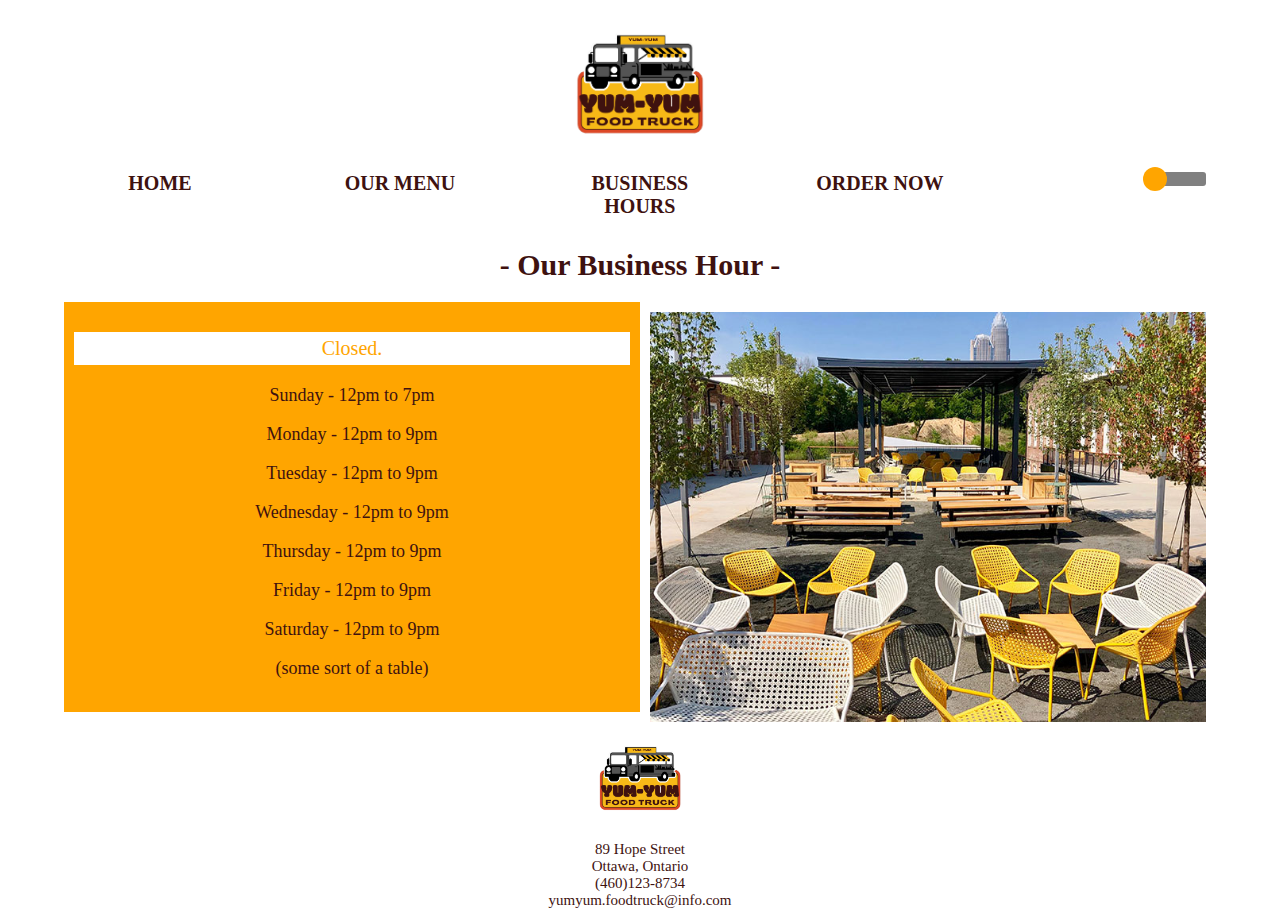
<file: hours.html>
<!DOCTYPE html>
<html lang="en" dir="ltr">
  <head>
    <meta charset="utf-8">
    <meta name="viewport" content="width=device-width, initial-scale=1.0">
    <title>hours</title>
    <link rel="stylesheet" href="main.css">
    <link rel="stylesheet" href="hour-location.css">
  </head>
  <body>
    <header>
      <!-- logo -->
      <div class="header">
        <img id="logo" class="col-12" src="images/logo.png" alt="logo">
      </div>

      <!-- nav -->
      <div class="row">
        <div class="col-2 navBar">
          <a class="navbtn" href="index.html">HOME</a>
        </div>
        <div class="col-3 navBar">
          <a class="navbtn" href="menu.html">OUR MENU</a>
        </div>
        <div class="col-2 navBar">
          <a class="navbtn" href="hours.html">BUSINESS HOURS</a>
        </div>
        <div class="col-3 navBar">
          <a class="navbtn" href="orderonline.html">ORDER NOW</a>
        </div>
        <!-- theme -->
        <div class="col-2">
          <div class="switch">
            <input id="checkbox" type="checkbox">
            <label for="checkbox"></label>
          </div>
        </div>
    </header>

    <h1>- Our Business Hour -</h1>
    <main>
      <div class="row">
        <div class="col-6 text-content">
          <p id="openClose">We Are Open!</p>
          <p>Sunday - 12pm to 7pm</p>
          <p>Monday - 12pm to 9pm</p>
          <p>Tuesday - 12pm to 9pm</p>
          <p>Wednesday - 12pm to 9pm</p>
          <p>Thursday - 12pm to 9pm</p>
          <p>Friday - 12pm to 9pm</p>
          <p>Saturday - 12pm to 9pm</p>
          <p>(some sort of a table)</p>
        </div>
        <div class="col-6 img-content">
          <img src="images/chairss.jpg" alt="chairs">
        </div>
      </div>
    </main>
  </body>

  <footer>
    <div class="footer">
      <img src="images/logo.png" alt="logo">
      <p>89 Hope Street<br>
        Ottawa, Ontario<br>
        (460)123-8734<br>
        yumyum.foodtruck@info.com
      </p>
    </div>
  </footer>

  <script type="text/javascript" src="mode.js"></script>
  <script type="text/javascript" src="date.js"></script>
</html>
</file>
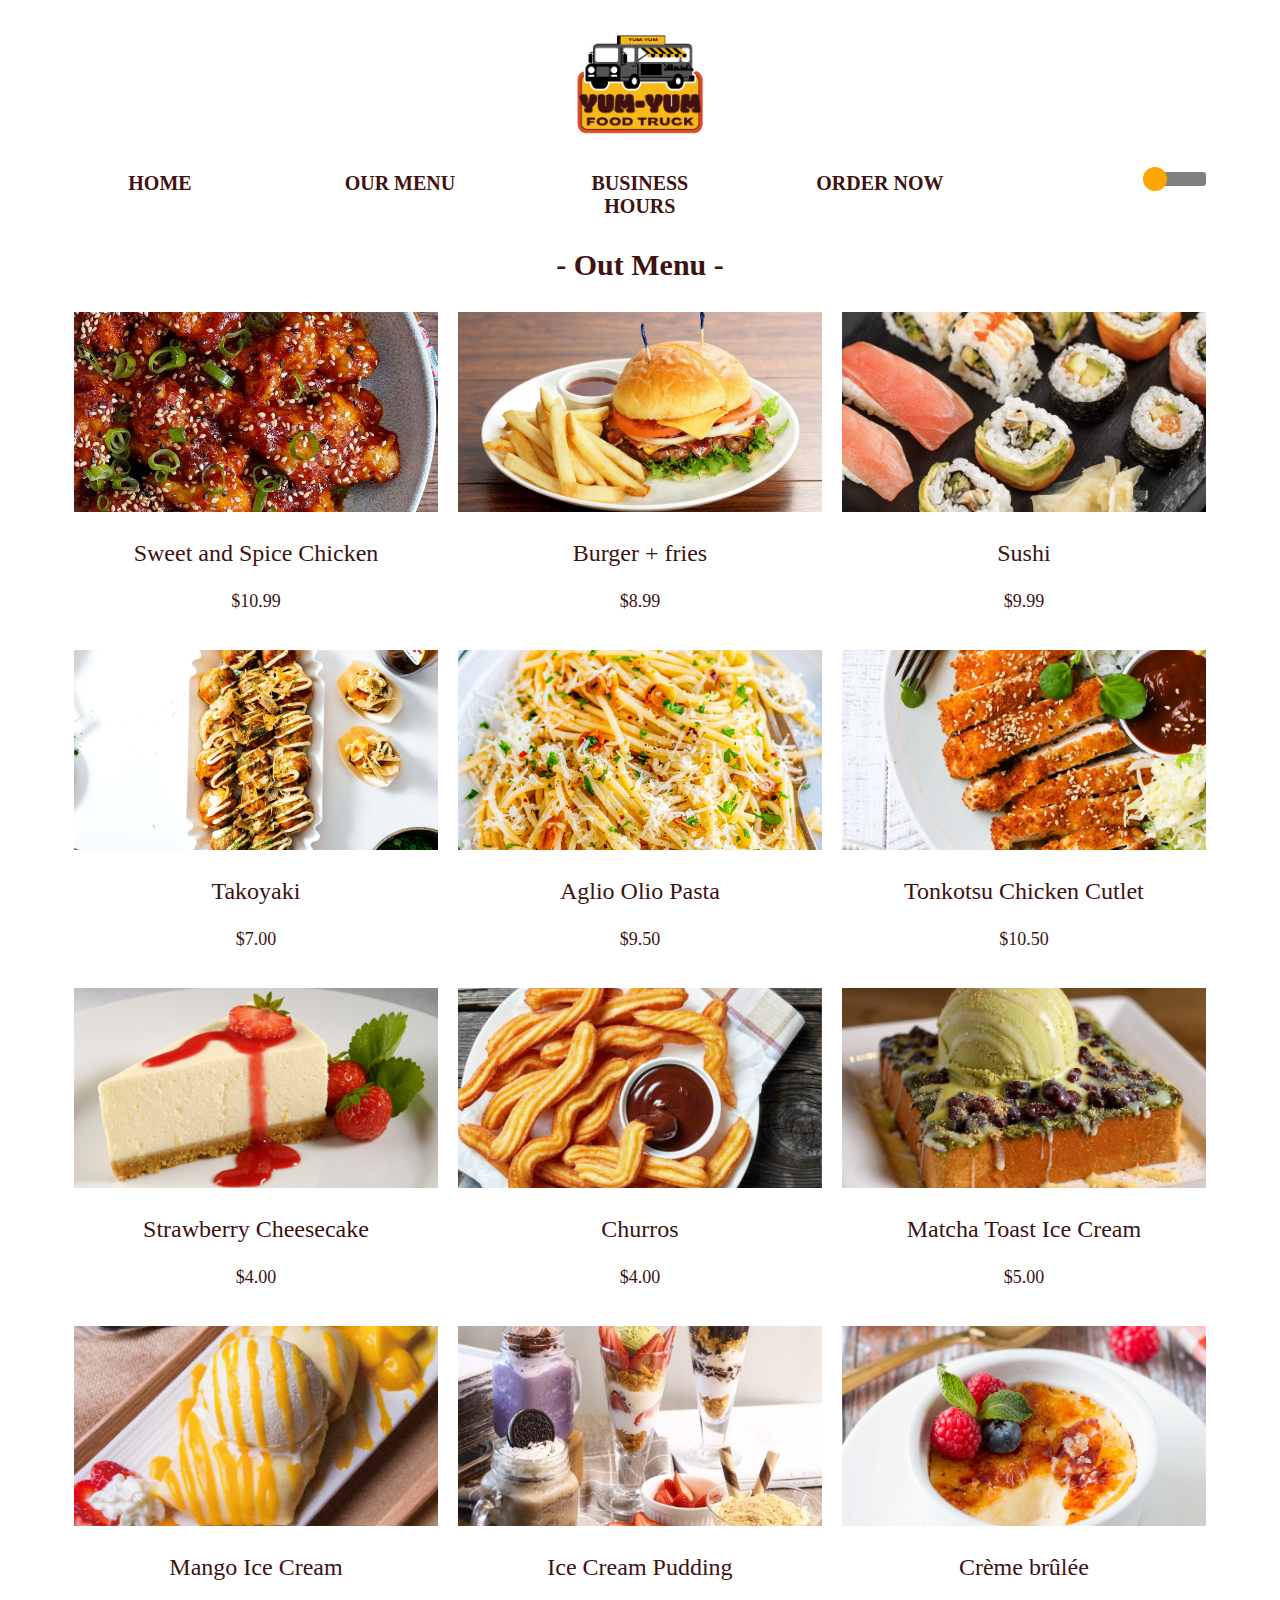
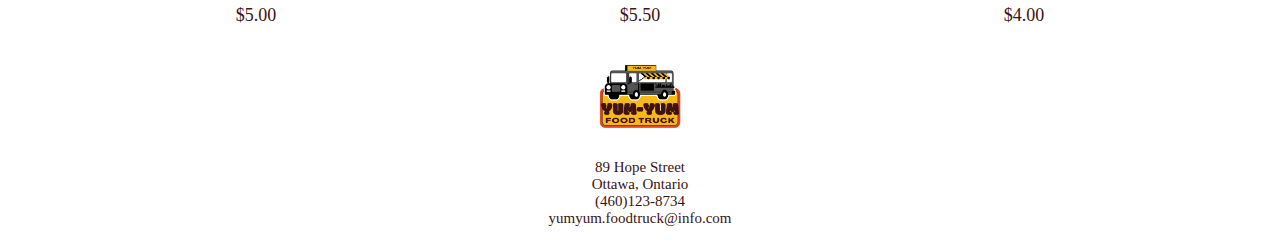
<file: menu.html>
<!DOCTYPE html>
<html lang="en" dir="ltr">
  <head>
    <meta charset="utf-8">
    <meta name="viewport" content="width=device-width, initial-scale=1.0">
    <title>Menu</title>
    <link rel="stylesheet" href="main.css">
    <link rel="stylesheet" href="menu.css">
  </head>

  <body>
    <header>
      <!-- logo -->
      <div class="header">
        <img id="logo" class="col-12" src="images/logo.png" alt="logo">
      </div>

      <!-- nav -->
      <div class="row">
        <div class="col-2 navBar">
          <a class="navbtn" href="index.html">HOME</a>
        </div>
        <div class="col-3 navBar">
          <a class="navbtn" href="menu.html">OUR MENU</a>
        </div>
        <div class="col-2 navBar">
          <a class="navbtn" href="hours.html">BUSINESS HOURS</a>
        </div>
        <div class="col-3 navBar">
          <a class="navbtn" href="orderonline.html">ORDER NOW</a>
        </div>
        <!-- theme -->
        <div class="col-2">
          <div class="switch">
            <input id="checkbox" type="checkbox">
            <label for="checkbox"></label>
          </div>
        </div>
    </header>

    <main>
      <h1>- Out Menu -</h1>
      <!-- row 1 -->
      <div class="row menu">
        <div class="col-4">
          <img src="images/chicken wings.jpg" alt="Sweet and Spice Chicken">
          <p class="dish-name">Sweet and Spice Chicken</p>
          <p class="dish-price">$10.99</p>
        </div>
        <div class="col-4">
          <img src="images/burgers and fries.jpg" alt="Burger + fries">
          <p class="dish-name">Burger + fries</p>
          <p class="dish-price">$8.99</p>
        </div>
        <div class="col-4">
          <img src="images/sushi.jpg" alt="Sushi">
          <p class="dish-name">Sushi</p>
          <p class="dish-price">$9.99</p>
        </div>
      </div>
      <!-- row 2 -->
      <div class="row menu">
        <div class="col-4">
          <img src="images/takoyaki.jpg" alt="Takoyaki">
          <p class="dish-name">Takoyaki</p>
          <p class="dish-price">$7.00</p>
        </div>
        <div class="col-4">
          <img src="images/pasta.jpg" alt="Aglio Olio Pasta">
          <p class="dish-name">Aglio Olio Pasta</p>
          <p class="dish-price">$9.50</p>
        </div>
        <div class="col-4">
          <img src="images/tonkutsu chicken.jpg" alt="Tonkotsu Chicken Cutlet">
          <p class="dish-name">Tonkotsu Chicken Cutlet</p>
          <p class="dish-price">$10.50</p>
        </div>
      </div>
      <!-- row 3 -->
      <div class="row menu">
        <div class="col-4">
          <img src="images/cheesecake.jpg" alt="Strawberry Cheesecake">
          <p class="dish-name">Strawberry Cheesecake</p>
          <p class="dish-price">$4.00</p>
        </div>
        <div class="col-4">
          <img src="images/churros.jpg" alt="Churros">
          <p class="dish-name">Churros</p>
          <p class="dish-price">$4.00</p>
        </div>
        <div class="col-4">
          <img src="images/matcha ice cream.jpg" alt="Matcha Toast Ice Cream">
          <p class="dish-name">Matcha Toast Ice Cream</p>
          <p class="dish-price">$5.00</p>
        </div>
      </div>
      <!-- row 4 -->
      <div class="row menu">
        <div class="col-4">
          <img src="images/mangooo.jpg" alt="Mango Ice Cream">
          <p class="dish-name">Mango Ice Cream</p>
          <p class="dish-price">$5.00</p>
        </div>
        <div class="col-4">
          <img src="images/ice cream mug.jpg" alt="Ice Cream Pudding">
          <p class="dish-name">Ice Cream Pudding</p>
          <p class="dish-price">$5.50</p>
        </div>
        <div class="col-4">
          <img src="images/creme brulee.jpg" alt="Crème brûlée">
          <p class="dish-name">Crème brûlée</p>
          <p class="dish-price">$4.00</p>
        </div>
      </div>

    </main>
  </body>

  <footer>
    <div class="footer">
      <img src="images/logo.png" alt="logo">
      <p>89 Hope Street<br>
        Ottawa, Ontario<br>
        (460)123-8734<br>
        yumyum.foodtruck@info.com
      </p>
    </div>
  </footer>

  <script type="text/javascript" src="mode.js"></script>
</html>
</file>
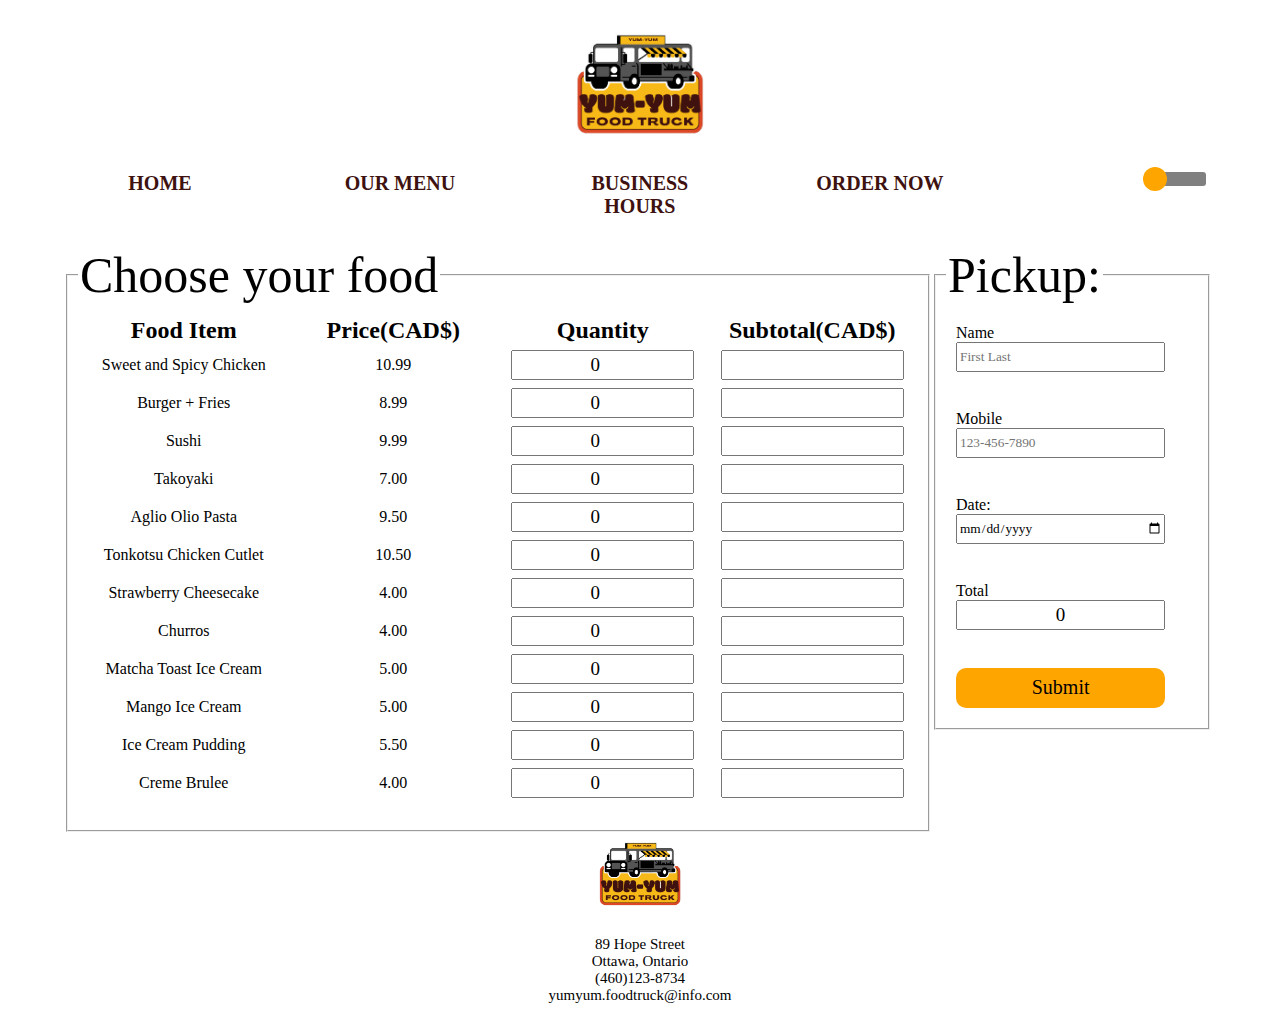
<file: orderonline.html>
<!DOCTYPE html>
<html lang="en" dir="ltr">
  <head>
    <meta charset="utf-8">
    <meta name="viewport" content="width=device-width, initial-scale=1.0">
    <title>Online Order</title>
    <link rel="stylesheet" href="main.css">
    <link rel="stylesheet" href="orderonline.css">
  </head>

  <body>
    <header>
      <!-- logo -->
      <div class="header">
        <img id="logo" class="col-12" src="images/logo.png" alt="logo">
      </div>

      <!-- nav -->
      <div class="row">
        <div class="col-2 navBar">
          <a class="navbtn" href="index.html">HOME</a>
        </div>
        <div class="col-3 navBar">
          <a class="navbtn" href="menu.html">OUR MENU</a>
        </div>
        <div class="col-2 navBar">
          <a class="navbtn" href="hours.html">BUSINESS HOURS</a>
        </div>
        <div class="col-3 navBar">
          <a class="navbtn" href="orderonline.html">ORDER NOW</a>
        </div>
        <!-- theme -->
        <div class="col-2">
          <div class="switch">
            <input id="checkbox" type="checkbox">
            <label for="checkbox"></label>
          </div>
        </div>
    </header>

    <main>
      <!-- order form -->
      <br>
      <form id="orderForm" name="order" class="row">
        <!-- order information -->
        <fieldset class="col-9">
          <legend>Choose your food</legend>
          <table>
            <thead>
              <tr>
                <th>Food Item</th>
                <th>Price(CAD$)</th>
                <th>Quantity</th>
                <th>Subtotal(CAD$)</th>
              </tr>
            </thead>
            <tbody>
              <tr>
                <td>Sweet and Spicy Chicken</td>
                <td>10.99</td>
                <td><input type="number" value="0" min="0" max="99" class="item" onchange="update(this.value,10.99,'subtotal1')"></td>
                <td><input type="text" id="subtotal1" class="subtotal" readonly="readonly"></td>
              </tr>
              <tr>
                <td>Burger + Fries</td>
                <td>8.99</td>
                <td><input type="number" value="0" min="0" max="99" class="item" onchange="update(this.value,8.99,'subtotal2')"></td>
                <td><input type="text" id="subtotal2" class="subtotal" readonly="readonly"></td>
              </tr>
              <tr>
                <td>Sushi</td>
                <td>9.99</td>
                <td><input type="number" value="0" min="0" max="99" class="item" onchange="update(this.value,9.99,'subtotal3')"></td>
                <td><input type="text" id="subtotal3" class="subtotal" readonly="readonly"></td>
              </tr>
              <tr>
                <td>Takoyaki</td>
                <td>7.00</td>
                <td><input type="number" value="0" min="0" max="99" class="item" onchange="update(this.value,7.00,'subtotal4')"></td>
                <td><input type="text" id="subtotal4" class="subtotal" readonly="readonly"></td>
              </tr>
              <tr>
                <td>Aglio Olio Pasta</td>
                <td>9.50</td>
                <td><input type="number" value="0" min="0" max="99" class="item" onchange="update(this.value,9.50,'subtotal5')"></td>
                <td><input type="text" id="subtotal5" class="subtotal" readonly="readonly"></td>
              </tr>
              <tr>
                <td>Tonkotsu Chicken Cutlet</td>
                <td>10.50</td>
                <td><input type="number" value="0" min="0" max="99" class="item" onchange="update(this.value,10.50,'subtotal6')"></td>
                <td><input type="text" id="subtotal6" class="subtotal" readonly="readonly"></td>
              </tr>
              <tr>
                <td>Strawberry Cheesecake</td>
                <td>4.00</td>
                <td><input type="number" value="0" min="0" max="99" class="item" onchange="update(this.value,4.00,'subtotal7')"></td>
                <td><input type="text" id="subtotal7" class="subtotal" readonly="readonly"></td>
              </tr>
              <tr>
                <td>Churros</td>
                <td>4.00</td>
                <td><input type="number" value="0" min="0" max="99" class="item" onchange="update(this.value,4.00,'subtotal8')"></td>
                <td><input type="text" id="subtotal8" class="subtotal" readonly="readonly"></td>
              </tr>
              <tr>
                <td>Matcha Toast Ice Cream</td>
                <td>5.00</td>
                <td><input type="number" value="0" min="0" max="99" class="item" onchange="update(this.value,5.00,'subtotal9')"></td>
                <td><input type="text" id="subtotal9" class="subtotal" readonly="readonly"></td>
              </tr>
              <tr>
                <td>Mango Ice Cream</td>
                <td>5.00</td>
                <td><input type="number" value="0" min="0" max="99" class="item" onchange="update(this.value,5.00,'subtotal10')"></td>
                <td><input type="text" id="subtotal10" name="subtotal" readonly="readonly"></td>
              </tr>
              <tr>
                <td>Ice Cream Pudding</td>
                <td>5.50</td>
                <td><input type="number" value="0" min="0" max="99" class="item" onchange="update(this.value,5.50,'subtotal11')"></td>
                <td><input type="text" id="subtotal11" class="subtotal" readonly="readonly"></td>
              </tr>
              <tr>
                <td>Creme Brulee</td>
                <td>4.00</td>
                <td><input type="number" value="0" min="0" max="99" class="item" onchange="update(this.value,4.00,'subtotal12')"></td>
                <td><input type="text" id="subtotal12" class="subtotal" readonly="readonly"></td>
              </tr>
            </tbody>
          </table>
        </fieldset>

        <!-- pickup information -->
        <fieldset class="col-3 pickup">
          <legend>Pickup:</legend>
          <div class="row">
            <!-- name -->
            <div class="col-12">
              <label class="formLabel" for="fName">Name</label><br>
              <input type="text" id="fName" name="fName" placeholder="First Last"><br>
              <span class="alert" id="fNameError"></span><br>
            </div>
            <!-- mobile -->
            <div class="col-12">
              <label class="formLabel" for="telephone">Mobile</label><br>
              <input type="tel" id="telephone" name="telephone" placeholder="123-456-7890" minlength="10" maxlength="10"><br>
              <span class="alert" id="telError"></span><br>
            </div>
            <!-- date -->
            <div class="col-12">
              <label class="formLabel" for="pickupDate">Date:</label><br>
              <input type="date" id="pickupDate" name="pickupDate" min=""><br>
              <span class="alert" id="dateError"></span><br>
            </div>

            <!-- total price display -->
            <div class="col-12">
              <label class="formLabel" for="">Total</label><br>
              <input type="text" id="totalPrice" readonly="readonly" value="0"><br><br>
            </div>

            <!-- submit -->
            <div class="col-12">
              <input class='myButton' type="submit" value="Submit">
            </div>
          </div>
        </fieldset>

      </form>
    </main>
  </body>

  <footer>
    <div class="footer">
      <img src="images/logo.png" alt="logo">
      <p>89 Hope Street<br>
        Ottawa, Ontario<br>
        (460)123-8734<br>
        yumyum.foodtruck@info.com
      </p>
    </div>
  </footer>

  <script type="text/javascript" src="mode.js"></script>
  <script type="text/javascript" src="https://code.jquery.com/jquery-1.7.1.min.js"></script>
  <script src="orderonline.js" defer></script>
</html>
</file>
<file: main.css>
* {box-sizing: border-box;}

img {width: 100%;}

.header {display: grid;}

#logo {
  margin-left: auto;
  margin-right: auto;
  max-width: 200px;
}

.row::after {
  content: "";
  clear: both;
  display: grid;
}

[class*="col-"] {
  float: left;
  padding: 10px;
}

.navBar {text-align: center;}
.navBar a{
  text-decoration: none;
  color: #3e1210;
  font-size: 20px;
  font-family: aileron;
  font-weight: bold;
}

/* font */
p {font-family: trocchi;}
h1 {font-family: Playlist; font-size: 80px;}
h2 {font-family: Playlist; font-size: 50px;}
.fAlegreya {font-family: Alegreya; font-size: 30px;}
.fGlacial {font-family: GlacialIndifference-Regular; font-size: 20px;}

#banner {
  object-fit: cover;
  object-position: center;
  max-height: 200px;
}

.chef {text-align: center;}
.chef img {width: 250px;}

.footer {text-align: center;}
.footer p {font-family: GlacialIndifference-Regular;font-size: 15px;}
.footer img{max-width: 10%;}

/* For mobile phones: */
[class*="col-"] {
  width: 100%;
}

@media only screen and (min-width: 768px) {
  /* For desktop: */
  body {width:90%; margin-left: 5%;}
  .col-1 {width: 8.33%;}
  .col-2 {width: 16.66%;}
  .col-3 {width: 25%;}
  .col-4 {width: 33.33%;}
  .col-5 {width: 41.66%;}
  .col-6 {width: 50%;}
  .col-7 {width: 58.33%;}
  .col-8 {width: 66.66%;}
  .col-9 {width: 75%;}
  .col-10 {width: 83.33%;}
  .col-11 {width: 91.66%;}
  .col-12 {width: 100%;}
  .chef {text-align: left;}
  .verticalCenter {margin-top: 5%;}
  .toRight {text-align: right;}
  .toEnd {margin-top: 60%;}
  .pickup {width: 24%;}
}


/* toggle switch */
body {transition: background-color 600ms;}

.darkmode {background: #333333; color: white;}
.darkmode img {filter: brightness(.8) contrast(1.2);}
.darkmode a {color: white;}

input[type=checkbox]{visibility: hidden;}

.switch {
  float:right;
  width: 60px;
  height: 14px;
  background: gray;
  position: relative;
  border-radius: 3px;
}

label {
    display: block;
    width: 24px;
    height: 24px;
    border-radius: 50%;
    transition: all .6s ease;
    cursor: pointer;
    position: absolute;
    top: -5px;
    left: -3px;
    background: orange;
}

input[type=checkbox]:checked + label {
    left: 40px;
    background: #f7f7f7;
}
</file>
<file: hour-location.css>
body {
  text-align: center;
  color: #3e1210;
}

h1 {font-family: GlacialIndifference-Regular; font-size: 30px;}

#openClose {
  font-size: 20px;
  padding:5px;
  background-color: white;
  color: orange;}

.text-content {
  background-color: orange;
  height: 410px;
}
.text-content p{
  font-family: GlacialIndifference-Regular;
  font-size: 18px;
}

.img-content img{
  object-fit: cover;
  object-position: center;
  height: 410px;
}
</file>
<file: menu.css>
body {
  text-align: center;
  color: #3e1210;
}

h1 {font-family: GlacialIndifference-Regular; font-size: 30px; text-align: center;}

.dish-name {
  text-align: center;
  font-family: GlacialIndifference-Regular;
  font-size: 24px;
}
.dish-price {
  text-align: center;
  font-family: GlacialIndifference-Regular;
  font-size: 18px;
}

.menu img {
  text-align: center;
  object-fit: cover;
  object-position: center;
  width: 100%;
  height: 200px;
}
</file>
<file: orderonline.css>
.alert {color: red; font-size: 12px;}


.formLabel {
  display: contents;
  font-family: trocchi;
}

.myButton{
  font-size: 20px;
  background-color: orange;
  height: 40px;
  border-radius: 10px;
  border: none;
}
.myButton:active {
  transform: translateY(4px);
}

table {
  width: 100%;
  padding-bottom: 2%;
  margin-left: auto;
  margin-right: auto;
  text-align: center;
  font-family: trocchi;
}
thead {font-size: 24px;}
tbody {font-size: 16px;}
td {width: 25%; padding: 3px 2px;}

input {height: 30px;}

input[type=number], .subtotal, #totalPrice {
  text-align: center;
  font-size: 19px;
}

legend {
  font-family: Playlist;
  font-size: 50px;
}

input{width: 90%;font-family: trocchi;}
</file>
